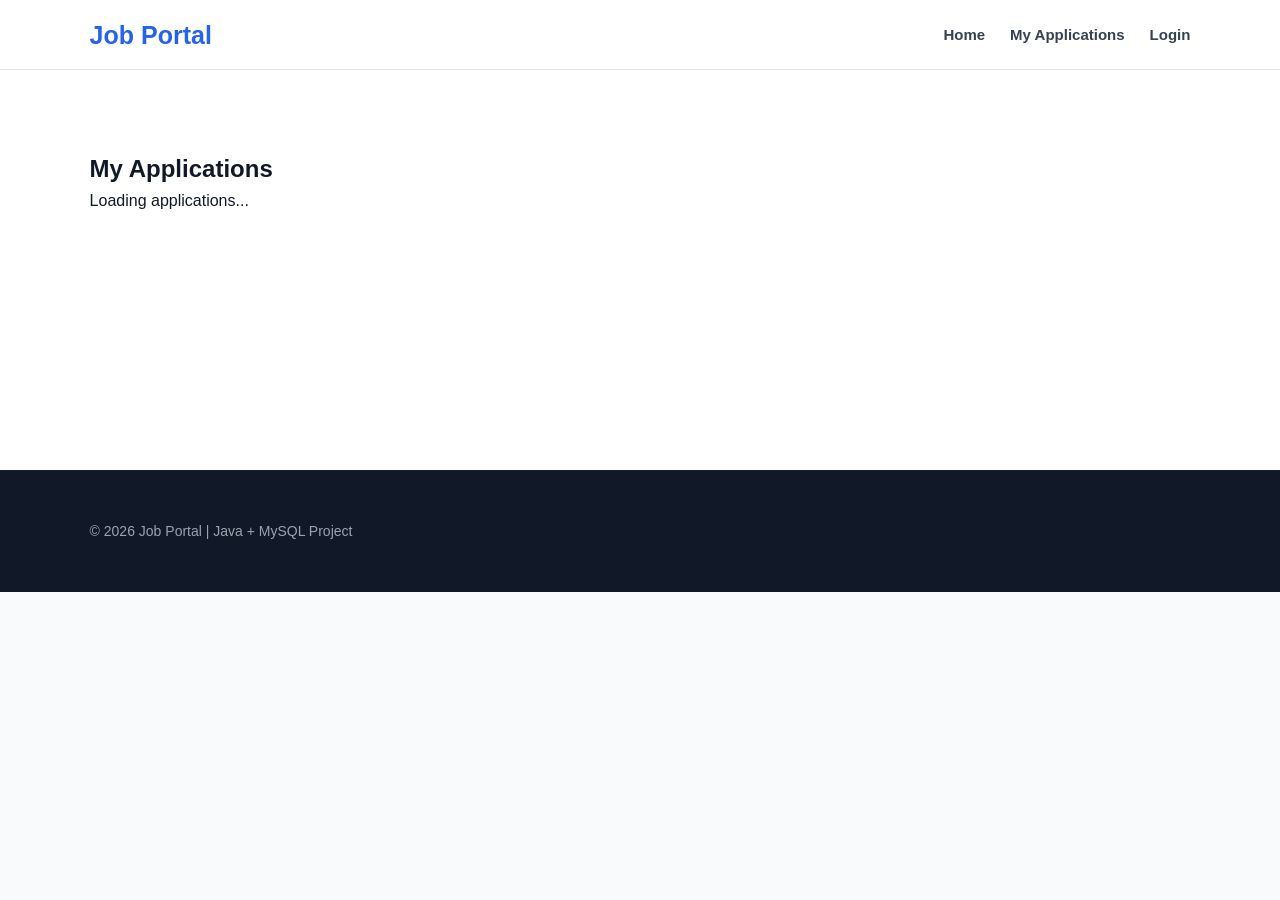
<file: Web/applications.html>
<!DOCTYPE html>
<html lang="en">

<head>

    <meta charset="UTF-8">

    <meta name="viewport"
          content="width=device-width, initial-scale=1.0">

    <title>My Applications - Job Portal</title>

    <link rel="stylesheet"
          href="style.css">

</head>

<body>

<header>

    <h1>Job Portal</h1>

    <nav>

        <a href="index.html">
            Home
        </a>

        <a href="applications.html">
            My Applications
        </a>

        <a href="login.html">
            Login
        </a>

    </nav>

</header>


<section class="jobs">

    <h2>My Applications</h2>

    <div id="applicationList">

        <p>
            Loading applications...
        </p>

    </div>

</section>


<footer>

    <p>
        © 2026 Job Portal | Java + MySQL Project
    </p>

</footer>


<script src="script.js"></script>

</body>

</html>
</file>
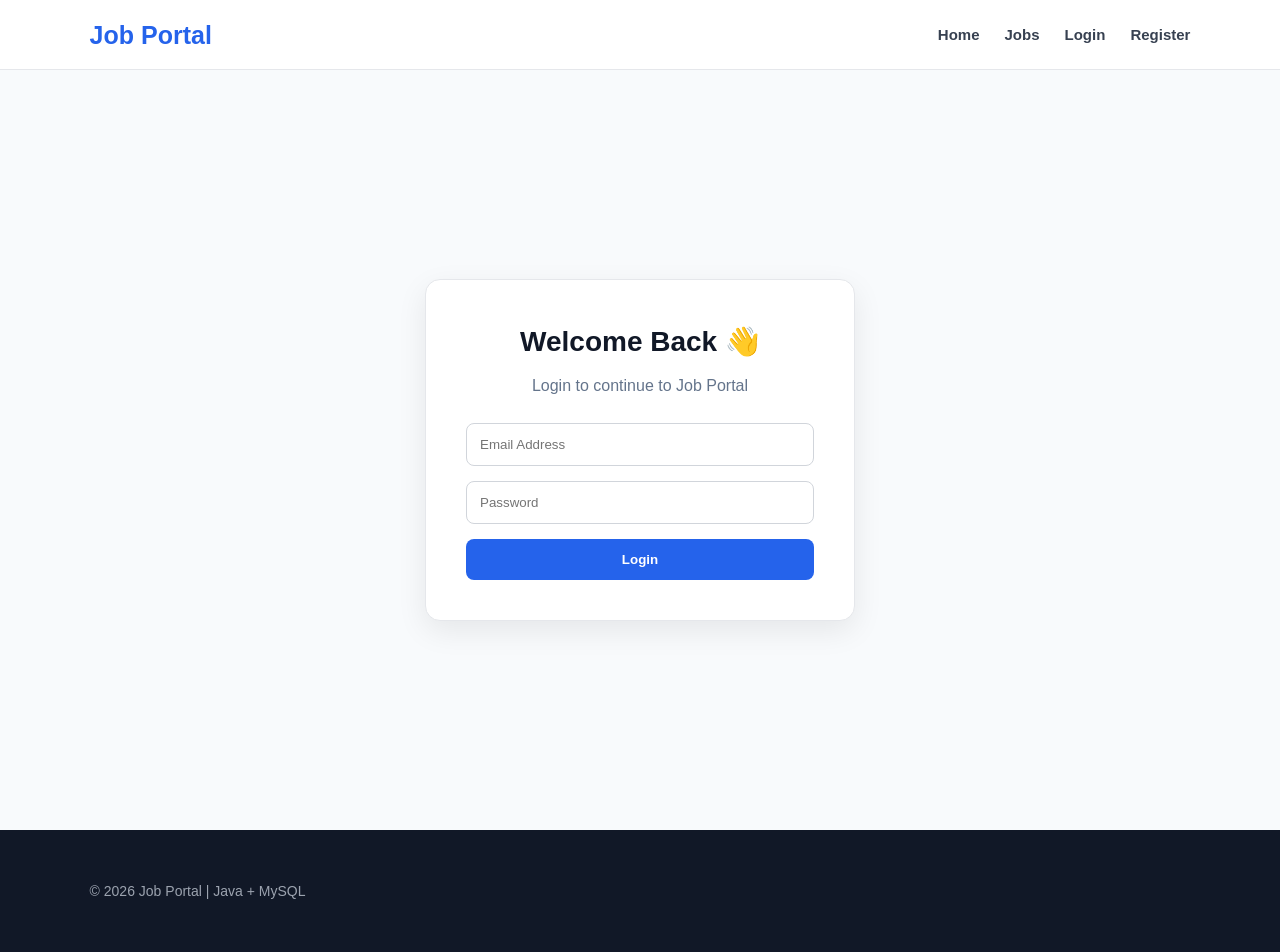
<file: Web/dashboard.html>
<!DOCTYPE html>
<html lang="en">

<head>

    <meta charset="UTF-8">

    <meta name="viewport"
          content="width=device-width, initial-scale=1.0">

    <title>My Dashboard - JobPortal</title>

    <link rel="stylesheet" href="style.css">

</head>

<body>

<!-- ================= NAVBAR ================= -->

<header>

    <div class="logo">
        💼 JobPortal
    </div>

    <nav>

        <a href="index.html">
            Home
        </a>

        <a href="index.html#jobs">
            Find Jobs
        </a>

        <a href="dashboard.html">
            My Dashboard
        </a>

        <a href="login.html">
            Logout
        </a>

    </nav>

</header>


<!-- ================= DASHBOARD ================= -->

<section class="dashboard">

    <!-- Welcome -->

    <div class="dashboard-header">

        <div>

            <h1>
                Welcome, <span id="userName">User</span> 👋
            </h1>

            <p>
                Manage your profile and track your job applications.
            </p>

        </div>

    </div>


    <!-- ================= PROFILE ================= -->

    <div class="profile-card">

        <div class="profile-icon">
            👤
        </div>

        <div class="profile-info">

            <h2 id="profileName">
                Loading...
            </h2>

            <p>
                📧 <span id="profileEmail">
                    Loading...
                </span>
            </p>

            <p>
                🎯 Job Seeker
            </p>

        </div>

    </div>


    <!-- ================= STATISTICS ================= -->

    <div class="application-stats">

        <div class="application-stat">

            <div class="stat-icon">
                📋
            </div>

            <h2 id="totalApplications">
                0
            </h2>

            <p>
                Total Applications
            </p>

        </div>


        <div class="application-stat">

            <div class="stat-icon">
                ⏳
            </div>

            <h2 id="pendingApplications">
                0
            </h2>

            <p>
                Pending
            </p>

        </div>


        <div class="application-stat">

            <div class="stat-icon">
                ✅
            </div>

            <h2 id="selectedApplications">
                0
            </h2>

            <p>
                Selected
            </p>

        </div>


        <div class="application-stat">

            <div class="stat-icon">
                ❌
            </div>

            <h2 id="rejectedApplications">
                0
            </h2>

            <p>
                Rejected
            </p>

        </div>

    </div>


    <!-- ================= APPLICATIONS ================= -->

    <div class="my-applications">

        <div class="section-heading">

            <div>

                <h2>
                    My Applications
                </h2>

                <p>
                    Track all the jobs you have applied for.
                </p>

            </div>

        </div>


        <div id="dashboardApplicationList">

            <div class="loading">
                Loading applications...
            </div>

        </div>

    </div>


</section>


<!-- ================= FOOTER ================= -->

<footer>

    <div>

        <h2>
            💼 JobPortal
        </h2>

        <p>
            Connecting talented people with great opportunities.
        </p>

    </div>


    <div>

        <h3>
            Quick Links
        </h3>

        <a href="index.html">
            Home
        </a>

        <a href="index.html#jobs">
            Find Jobs
        </a>

    </div>


    <div>

        <h3>
            Account
        </h3>

        <a href="dashboard.html">
            My Dashboard
        </a>

        <a href="login.html">
            Logout
        </a>

    </div>

</footer>


<div class="copyright">

    © 2026 JobPortal | Java + MySQL Project

</div>


<script src="script.js"></script>

</body>

</html>
</file>
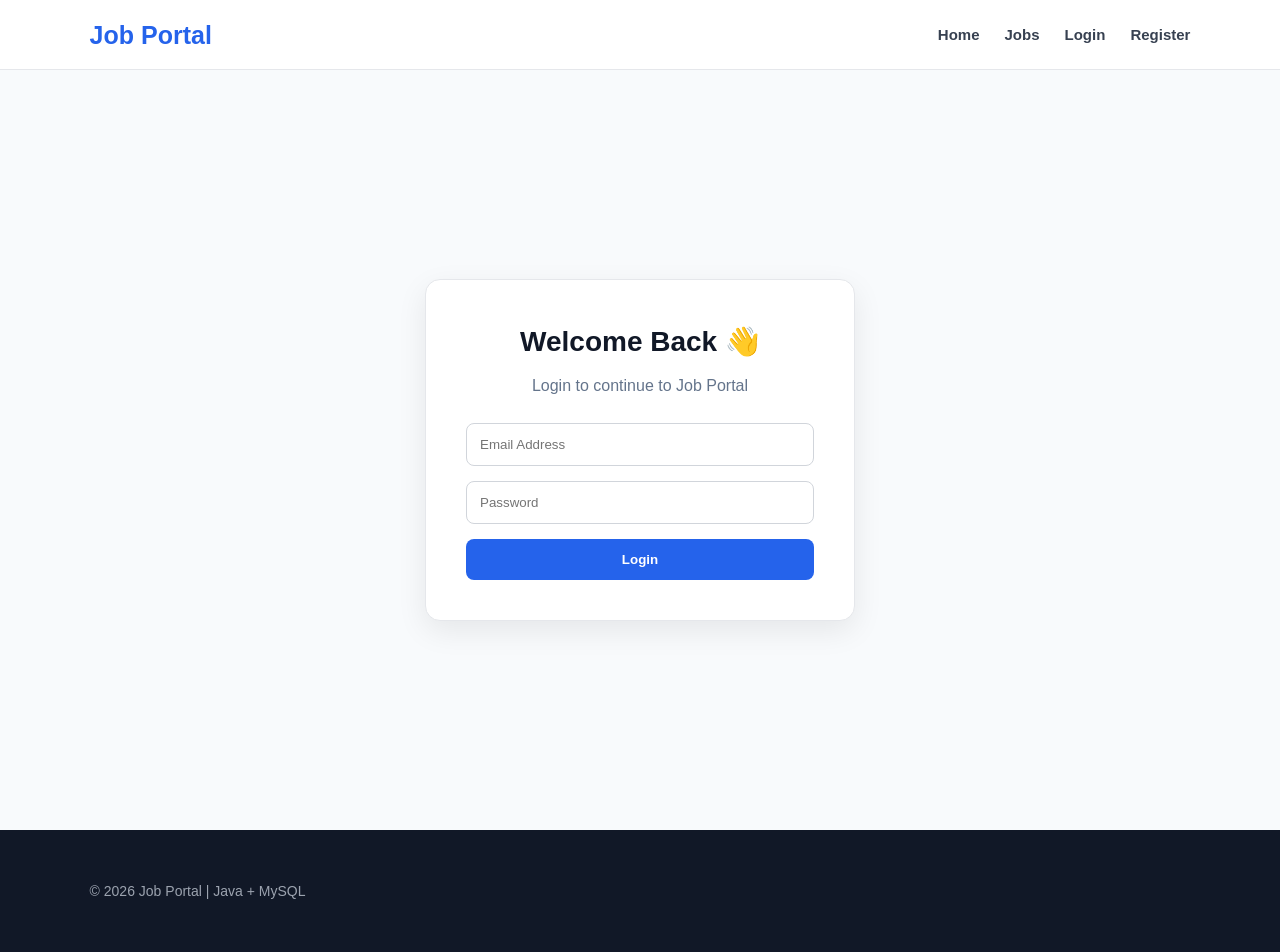
<file: Web/login.html>
<!DOCTYPE html>
<html lang="en">

<head>

    <meta charset="UTF-8">

    <meta name="viewport"
          content="width=device-width, initial-scale=1.0">

    <title>Login - Job Portal</title>

    <link rel="stylesheet"
          href="style.css">

</head>

<body>

<header>

    <h1>Job Portal</h1>

    <nav>

        <a href="index.html">Home</a>

        <a href="index.html#jobs">Jobs</a>

        <a href="login.html">Login</a>

        <a href="register.html">Register</a>

    </nav>

</header>


<section class="auth-page">

    <div class="auth-card">

        <h2>Welcome Back 👋</h2>

        <p>Login to continue to Job Portal</p>


        <input
                type="email"
                id="email"
                placeholder="Email Address"
        >


        <input
                type="password"
                id="password"
                placeholder="Password"
        >


        <button onclick="loginUser()">
            Login
        </button>

    </div>

</section>


<footer>

    <p>
        © 2026 Job Portal | Java + MySQL
    </p>

</footer>


<script src="script.js"></script>

</body>

</html>
</file>
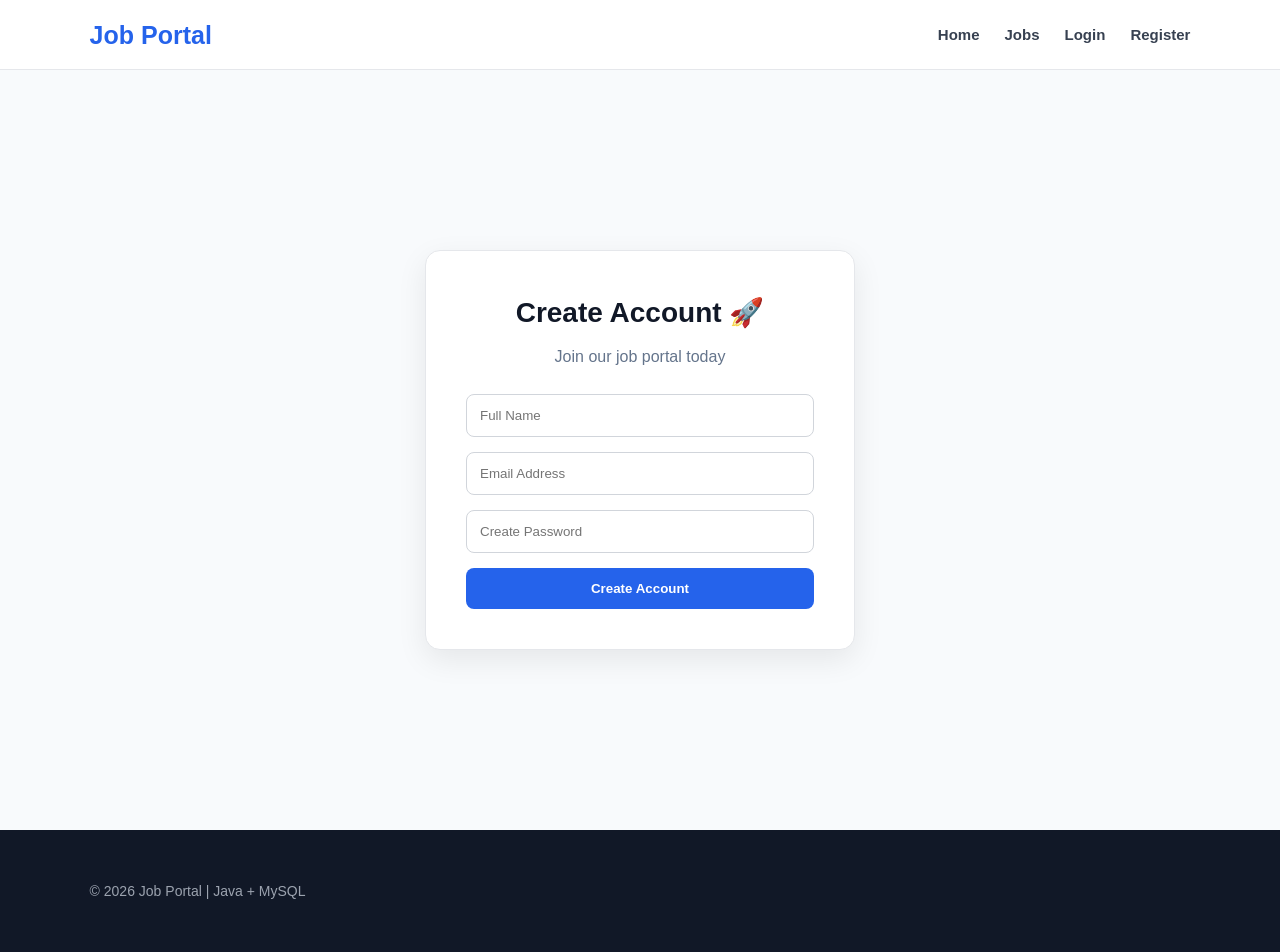
<file: Web/register.html>
<!DOCTYPE html>
<html lang="en">

<head>

    <meta charset="UTF-8">

    <meta name="viewport"
          content="width=device-width, initial-scale=1.0">

    <title>Register - Job Portal</title>

    <link rel="stylesheet"
          href="style.css">

</head>

<body>

<header>

    <h1>Job Portal</h1>

    <nav>

        <a href="index.html">Home</a>

        <a href="index.html#jobs">Jobs</a>

        <a href="login.html">Login</a>

        <a href="register.html">Register</a>

    </nav>

</header>


<section class="auth-page">

    <div class="auth-card">

        <h2>Create Account 🚀</h2>

        <p>Join our job portal today</p>


        <input
                type="text"
                id="name"
                placeholder="Full Name"
        >


        <input
                type="email"
                id="registerEmail"
                placeholder="Email Address"
        >


        <input
                type="password"
                id="registerPassword"
                placeholder="Create Password"
        >


        <button onclick="registerUser()">
            Create Account
        </button>

    </div>

</section>


<footer>

    <p>
        © 2026 Job Portal | Java + MySQL
    </p>

</footer>


<script src="script.js"></script>

</body>

</html>
</file>
<file: Web/style.css>
/* =====================================================
   JOB PORTAL - COMPLETE STYLE SHEET
   Java + MySQL + HTML + CSS + JavaScript
   ===================================================== */


/* =====================================================
   RESET
   ===================================================== */

* {
    margin: 0;
    padding: 0;
    box-sizing: border-box;
}

html {
    scroll-behavior: smooth;
}

body {
    font-family: Arial, Helvetica, sans-serif;
    background: #f8fafc;
    color: #111827;
    line-height: 1.6;
}

a {
    text-decoration: none;
    color: inherit;
}

button,
input,
textarea {
    font-family: inherit;
}


/* =====================================================
   NAVBAR
   ===================================================== */

header {
    width: 100%;
    min-height: 70px;

    padding: 0 7%;

    background: white;

    display: flex;
    align-items: center;
    justify-content: space-between;

    border-bottom: 1px solid #e5e7eb;

    position: sticky;
    top: 0;
    z-index: 1000;
}

.logo {
    font-size: 25px;
    font-weight: bold;
    color: #2563eb;
}

header h1 {
    font-size: 25px;
    color: #2563eb;
}

nav {
    display: flex;
    align-items: center;
    gap: 25px;
}

nav a {
    color: #374151;
    font-size: 15px;
    font-weight: 600;

    transition: 0.3s;
}

nav a:hover {
    color: #2563eb;
}

.nav-btn {
    padding: 10px 18px;

    background: #2563eb;
    color: white !important;

    border-radius: 7px;
}

.nav-btn:hover {
    background: #1d4ed8;
}


/* =====================================================
   HERO SECTION
   ===================================================== */

.hero {
    min-height: 500px;

    padding: 90px 7%;

    background:
            linear-gradient(
                    135deg,
                    #eff6ff,
                    #f8fafc
            );

    display: flex;
    align-items: center;
    justify-content: center;

    text-align: center;
}

.hero-content {
    max-width: 900px;
    width: 100%;
}

.hero-badge {
    display: inline-block;

    padding: 8px 16px;

    margin-bottom: 20px;

    background: #dbeafe;

    color: #1d4ed8;

    border-radius: 30px;

    font-size: 14px;
    font-weight: bold;
}

.hero h1 {
    font-size: 55px;

    line-height: 1.15;

    margin-bottom: 20px;

    color: #111827;
}

.hero h1 span {
    display: block;

    color: #2563eb;
}

.hero p {
    max-width: 650px;

    margin: 0 auto 35px;

    color: #64748b;

    font-size: 18px;
}


/* =====================================================
   SEARCH
   ===================================================== */

.search-container {
    max-width: 850px;

    margin: auto;

    padding: 10px;

    background: white;

    border: 1px solid #e5e7eb;

    border-radius: 12px;

    box-shadow:
            0 10px 30px rgba(0, 0, 0, 0.08);

    display: flex;

    gap: 10px;
}

.search-container input {
    flex: 1;

    padding: 15px;

    border: 1px solid #e5e7eb;

    border-radius: 8px;

    outline: none;

    font-size: 14px;
}

.search-container input:focus {
    border-color: #2563eb;
}

.search-container button {
    padding: 0 25px;

    border: none;

    border-radius: 8px;

    background: #2563eb;

    color: white;

    font-weight: bold;

    cursor: pointer;

    transition: 0.3s;
}

.search-container button:hover {
    background: #1d4ed8;
}


/* =====================================================
   STATS
   ===================================================== */

.stats {
    padding: 45px 7%;

    background: white;

    display: grid;

    grid-template-columns:
        repeat(4, 1fr);

    gap: 20px;
}

.stat-card {
    padding: 25px;

    text-align: center;

    border-right: 1px solid #e5e7eb;
}

.stat-card:last-child {
    border-right: none;
}

.stat-card h2 {
    font-size: 32px;

    color: #2563eb;

    margin-bottom: 5px;
}

.stat-card p {
    color: #64748b;

    font-size: 14px;
}


/* =====================================================
   CATEGORIES
   ===================================================== */

.categories {
    padding: 80px 7%;

    text-align: center;

    background: #f8fafc;
}

.categories > h2 {
    font-size: 35px;

    margin-bottom: 8px;
}

.section-subtitle {
    color: #64748b;

    margin-bottom: 40px;
}

.category-grid {
    max-width: 1100px;

    margin: auto;

    display: grid;

    grid-template-columns:
        repeat(4, 1fr);

    gap: 20px;
}

.category-card {
    padding: 30px 20px;

    background: white;

    border: 1px solid #e5e7eb;

    border-radius: 15px;

    cursor: pointer;

    transition: 0.3s;
}

.category-card:hover {
    transform: translateY(-7px);

    border-color: #2563eb;

    box-shadow:
            0 10px 25px rgba(0, 0, 0, 0.08);
}

.category-icon {
    font-size: 40px;

    margin-bottom: 15px;
}

.category-card h3 {
    margin-bottom: 7px;

    font-size: 18px;
}

.category-card p {
    color: #64748b;

    font-size: 14px;
}


/* =====================================================
   JOBS SECTION
   ===================================================== */

.jobs {
    padding: 80px 7%;

    background: white;

    min-height: 400px;
}

.section-heading {
    max-width: 1100px;

    margin: 0 auto 35px;

    display: flex;

    align-items: center;

    justify-content: space-between;
}

.section-heading h2 {
    font-size: 32px;

    margin-bottom: 5px;
}

.section-heading p {
    color: #64748b;
}


/* =====================================================
   OUTLINE BUTTON
   ===================================================== */

.outline-btn {
    padding: 10px 18px;

    border: 1px solid #2563eb;

    border-radius: 8px;

    background: white;

    color: #2563eb;

    font-weight: bold;

    cursor: pointer;

    transition: 0.3s;
}

.outline-btn:hover {
    background: #2563eb;

    color: white;
}


/* =====================================================
   JOB LIST
   ===================================================== */

#jobList {
    max-width: 1100px;

    margin: auto;

    display: grid;

    grid-template-columns:
        repeat(3, 1fr);

    gap: 22px;
}


/* =====================================================
   JOB CARD
   ===================================================== */

.job-card {
    background: white;

    padding: 25px;

    border: 1px solid #e5e7eb;

    border-radius: 15px;

    box-shadow:
            0 5px 20px rgba(0, 0, 0, 0.05);

    transition: 0.3s;
}

.job-card:hover {
    transform: translateY(-5px);

    box-shadow:
            0 12px 30px rgba(0, 0, 0, 0.1);
}

.job-card h3 {
    font-size: 20px;

    color: #111827;

    margin-bottom: 12px;
}

.job-card p {
    color: #64748b;

    font-size: 14px;

    margin: 8px 0;
}

.job-card strong {
    color: #374151;
}

.job-card button {
    width: 100%;

    margin-top: 18px;

    padding: 11px;

    border: none;

    border-radius: 8px;

    background: #2563eb;

    color: white;

    font-weight: bold;

    cursor: pointer;

    transition: 0.3s;
}

.job-card button:hover {
    background: #1d4ed8;
}


/* =====================================================
   LOADING
   ===================================================== */

.loading {
    padding: 40px;

    text-align: center;

    color: #64748b;

    grid-column: 1 / -1;
}


/* =====================================================
   WHY CHOOSE US
   ===================================================== */

.why-us {
    padding: 80px 7%;

    text-align: center;

    background: #f8fafc;
}

.why-us > h2 {
    font-size: 35px;

    margin-bottom: 8px;
}

.why-grid {
    max-width: 1100px;

    margin: auto;

    display: grid;

    grid-template-columns:
        repeat(3, 1fr);

    gap: 25px;
}

.why-card {
    padding: 30px;

    background: white;

    border: 1px solid #e5e7eb;

    border-radius: 15px;
}

.why-icon {
    font-size: 40px;

    margin-bottom: 15px;
}

.why-card h3 {
    margin-bottom: 10px;
}

.why-card p {
    color: #64748b;

    font-size: 14px;
}


/* =====================================================
   CTA
   ===================================================== */

.cta {
    padding: 75px 7%;

    text-align: center;

    background: #eff6ff;
}

.cta h2 {
    font-size: 35px;

    margin-bottom: 10px;
}

.cta p {
    color: #64748b;

    margin-bottom: 25px;
}

.cta a {
    display: inline-block;

    padding: 13px 22px;

    background: #2563eb;

    color: white;

    border-radius: 8px;

    font-weight: bold;

    transition: 0.3s;
}

.cta a:hover {
    background: #1d4ed8;

    transform: translateY(-2px);
}


/* =====================================================
   AUTH PAGES
   ===================================================== */

.auth-page {
    min-height: calc(100vh - 140px);

    padding: 70px 20px;

    background: #f8fafc;

    display: flex;

    align-items: center;

    justify-content: center;
}

.auth-card {
    width: 100%;

    max-width: 430px;

    padding: 40px;

    background: white;

    border: 1px solid #e5e7eb;

    border-radius: 15px;

    box-shadow:
            0 10px 30px rgba(0, 0, 0, 0.08);

    text-align: center;
}

.auth-card h2 {
    font-size: 28px;

    margin-bottom: 8px;
}

.auth-card p {
    color: #64748b;

    margin-bottom: 25px;
}

.auth-card input {
    width: 100%;

    padding: 13px;

    margin-bottom: 15px;

    border: 1px solid #d1d5db;

    border-radius: 8px;

    outline: none;
}

.auth-card input:focus {
    border-color: #2563eb;
}

.auth-card button {
    width: 100%;

    padding: 13px;

    border: none;

    border-radius: 8px;

    background: #2563eb;

    color: white;

    font-weight: bold;

    cursor: pointer;

    transition: 0.3s;
}

.auth-card button:hover {
    background: #1d4ed8;
}


/* =====================================================
   RECRUITER DASHBOARD
   ===================================================== */

.dashboard {
    padding: 60px 7%;

    min-height: 70vh;

    background: #f8fafc;
}

.dashboard-header {
    max-width: 1100px;

    margin: 0 auto 35px;

    display: flex;

    align-items: center;

    justify-content: space-between;
}

.dashboard-header h1 {
    font-size: 35px;

    color: #111827;

    margin-bottom: 8px;
}

.dashboard-header p {
    color: #64748b;
}


/* =====================================================
   PRIMARY BUTTON
   ===================================================== */

.primary-btn {
    border: none;

    padding: 12px 20px;

    border-radius: 8px;

    background: #2563eb;

    color: white;

    font-weight: bold;

    cursor: pointer;

    transition: 0.3s;
}

.primary-btn:hover {
    background: #1d4ed8;

    transform: translateY(-1px);
}


/* =====================================================
   JOB FORM
   ===================================================== */

.job-form {
    max-width: 1100px;

    margin: 0 auto 50px;

    padding: 30px;

    background: white;

    border: 1px solid #e5e7eb;

    border-radius: 16px;

    box-shadow:
            0 10px 30px rgba(0, 0, 0, 0.08);
}

.job-form h2 {
    color: #111827;

    margin-bottom: 8px;
}

.form-subtitle {
    color: #64748b;

    margin-bottom: 25px;
}


/* =====================================================
   FORM GRID
   ===================================================== */

.form-grid {
    display: grid;

    grid-template-columns:
        repeat(2, 1fr);

    gap: 16px;
}

.form-grid input,
.form-grid textarea {
    width: 100%;

    padding: 14px;

    border: 1px solid #d1d5db;

    border-radius: 8px;

    outline: none;

    font-size: 14px;
}

.form-grid input:focus,
.form-grid textarea:focus {
    border-color: #2563eb;
}

.form-grid textarea {
    grid-column: 1 / -1;

    min-height: 130px;

    resize: vertical;
}


/* =====================================================
   FORM BUTTONS
   ===================================================== */

.form-buttons {
    display: flex;

    gap: 12px;

    margin-top: 20px;
}

.cancel-btn {
    padding: 12px 20px;

    border: 1px solid #d1d5db;

    border-radius: 8px;

    background: white;

    color: #374151;

    font-weight: bold;

    cursor: pointer;
}

.cancel-btn:hover {
    background: #f3f4f6;
}


/* =====================================================
   MY JOBS
   ===================================================== */

.my-jobs {
    max-width: 1100px;

    margin: auto;
}

.my-jobs .section-heading {
    margin-bottom: 25px;
}


/* =====================================================
   RECRUITER JOB LIST
   ===================================================== */

#recruiterJobList {
    display: grid;

    grid-template-columns:
        repeat(3, 1fr);

    gap: 22px;
}


/* =====================================================
   RECRUITER JOB CARD
   ===================================================== */

.recruiter-job-card {
    background: white;

    padding: 25px;

    border-radius: 15px;

    border: 1px solid #e5e7eb;

    box-shadow:
            0 5px 20px rgba(0, 0, 0, 0.05);

    transition: 0.3s;
}

.recruiter-job-card:hover {
    transform: translateY(-5px);

    box-shadow:
            0 12px 30px rgba(0, 0, 0, 0.1);
}

.recruiter-job-card h3 {
    color: #111827;

    font-size: 20px;

    margin-bottom: 12px;
}

.recruiter-job-card p {
    color: #64748b;

    font-size: 14px;

    margin: 8px 0;

    line-height: 1.5;
}


/* =====================================================
   JOB ACTIONS
   ===================================================== */

.job-actions {
    display: flex;

    gap: 8px;

    margin-top: 18px;
}

.edit-btn,
.delete-btn {
    flex: 1;

    padding: 10px;

    border-radius: 7px;

    font-weight: bold;

    cursor: pointer;
}


/* EDIT */

.edit-btn {
    border: 1px solid #2563eb;

    background: white;

    color: #2563eb;
}

.edit-btn:hover {
    background: #2563eb;

    color: white;
}


/* DELETE */

.delete-btn {
    border: none;

    background: #dc2626;

    color: white;
}

.delete-btn:hover {
    background: #b91c1c;
}


/* =====================================================
   FOOTER
   ===================================================== */

footer {
    padding: 50px 7%;

    background: #111827;

    color: white;

    display: grid;

    grid-template-columns:
        2fr 1fr 1fr;

    gap: 40px;
}

footer h2 {
    margin-bottom: 10px;
}

footer h3 {
    margin-bottom: 15px;
}

footer p {
    color: #9ca3af;

    font-size: 14px;
}

footer a {
    display: block;

    margin-bottom: 8px;

    color: #d1d5db;

    font-size: 14px;

    transition: 0.3s;
}

footer a:hover {
    color: white;
}

.copyright {
    padding: 18px;

    text-align: center;

    background: #0f172a;

    color: #94a3b8;

    font-size: 13px;
}


/* =====================================================
   RESPONSIVE - TABLET
   ===================================================== */

@media (max-width: 900px) {

    header {
        padding: 15px 5%;

        flex-direction: column;

        gap: 15px;
    }

    nav {
        flex-wrap: wrap;

        justify-content: center;

        gap: 15px;
    }

    .hero {
        padding: 70px 5%;
    }

    .hero h1 {
        font-size: 45px;
    }

    .stats {
        grid-template-columns:
            repeat(2, 1fr);
    }

    .stat-card {
        border-right: none;

        border-bottom: 1px solid #e5e7eb;
    }

    .category-grid {
        grid-template-columns:
            repeat(2, 1fr);
    }

    #jobList {
        grid-template-columns:
            repeat(2, 1fr);
    }

    .why-grid {
        grid-template-columns:
            repeat(2, 1fr);
    }

    #recruiterJobList {
        grid-template-columns:
            repeat(2, 1fr);
    }

    footer {
        grid-template-columns:
            repeat(2, 1fr);
    }
}


/* =====================================================
   RESPONSIVE - MOBILE
   ===================================================== */

@media (max-width: 650px) {

    header {
        padding: 15px 20px;
    }

    .logo,
    header h1 {
        font-size: 22px;
    }

    nav {
        gap: 10px;
    }

    nav a {
        font-size: 13px;
    }


    /* HERO */

    .hero {
        padding: 60px 20px;
    }

    .hero h1 {
        font-size: 35px;
    }

    .hero p {
        font-size: 15px;
    }


    /* SEARCH */

    .search-container {
        flex-direction: column;

        padding: 15px;
    }

    .search-container button {
        padding: 13px;
    }


    /* STATS */

    .stats {
        grid-template-columns: 1fr;

        padding: 30px 20px;
    }

    .stat-card {
        border-bottom: 1px solid #e5e7eb;

        border-right: none;
    }

    .stat-card:last-child {
        border-bottom: none;
    }


    /* CATEGORIES */

    .categories {
        padding: 60px 20px;
    }

    .categories > h2 {
        font-size: 28px;
    }

    .category-grid {
        grid-template-columns: 1fr;
    }


    /* JOBS */

    .jobs {
        padding: 60px 20px;
    }

    .section-heading {
        flex-direction: column;

        align-items: flex-start;

        gap: 15px;
    }

    .section-heading h2 {
        font-size: 28px;
    }

    #jobList {
        grid-template-columns: 1fr;
    }


    /* WHY */

    .why-us {
        padding: 60px 20px;
    }

    .why-us > h2 {
        font-size: 28px;
    }

    .why-grid {
        grid-template-columns: 1fr;
    }


    /* CTA */

    .cta {
        padding: 60px 20px;
    }

    .cta h2 {
        font-size: 28px;
    }


    /* AUTH */

    .auth-page {
        padding: 50px 20px;
    }

    .auth-card {
        padding: 30px 20px;
    }


    /* DASHBOARD */

    .dashboard {
        padding: 50px 20px;
    }

    .dashboard-header {
        flex-direction: column;

        align-items: flex-start;

        gap: 20px;
    }

    .dashboard-header h1 {
        font-size: 30px;
    }


    /* FORM */

    .job-form {
        padding: 20px;
    }

    .form-grid {
        grid-template-columns: 1fr;
    }

    .form-grid textarea {
        grid-column: auto;
    }

    .form-buttons {
        flex-direction: column;
    }


    /* RECRUITER JOBS */

    #recruiterJobList {
        grid-template-columns: 1fr;
    }


    /* FOOTER */

    footer {
        grid-template-columns: 1fr;

        padding: 40px 20px;
    }

}
/* =====================================================
   JOB SEEKER DASHBOARD
   ===================================================== */

.profile-card {
    max-width: 1100px;
    margin: 0 auto 30px;

    padding: 25px;

    background: white;

    border: 1px solid #e5e7eb;

    border-radius: 15px;

    display: flex;
    align-items: center;

    gap: 20px;

    box-shadow: 0 5px 20px rgba(0, 0, 0, 0.05);
}

.profile-icon {
    width: 70px;
    height: 70px;

    border-radius: 50%;

    background: #dbeafe;

    display: flex;
    align-items: center;
    justify-content: center;

    font-size: 35px;
}

.profile-info h2 {
    margin-bottom: 5px;

    color: #111827;
}

.profile-info p {
    margin: 4px 0;

    color: #64748b;

    font-size: 14px;
}


/* =====================================================
   APPLICATION STATISTICS
   ===================================================== */

.application-stats {
    max-width: 1100px;

    margin: 0 auto 45px;

    display: grid;

    grid-template-columns:
        repeat(4, 1fr);

    gap: 20px;
}

.application-stat {
    padding: 25px;

    background: white;

    border: 1px solid #e5e7eb;

    border-radius: 15px;

    text-align: center;

    box-shadow:
            0 5px 20px rgba(0, 0, 0, 0.05);

    transition: 0.3s;
}

.application-stat:hover {
    transform: translateY(-4px);

    box-shadow:
            0 10px 25px rgba(0, 0, 0, 0.08);
}

.stat-icon {
    font-size: 30px;

    margin-bottom: 8px;
}

.application-stat h2 {
    font-size: 30px;

    color: #2563eb;

    margin-bottom: 5px;
}

.application-stat p {
    color: #64748b;

    font-size: 14px;
}


/* =====================================================
   MY APPLICATIONS
   ===================================================== */

.my-applications {
    max-width: 1100px;

    margin: auto;
}

.my-applications .section-heading {
    margin-bottom: 25px;
}


/* =====================================================
   APPLICATION CARD
   ===================================================== */

.application-card {
    background: white;

    padding: 25px;

    margin-bottom: 18px;

    border: 1px solid #e5e7eb;

    border-radius: 15px;

    box-shadow:
            0 5px 20px rgba(0, 0, 0, 0.05);

    transition: 0.3s;
}

.application-card:hover {
    transform: translateY(-3px);

    box-shadow:
            0 10px 25px rgba(0, 0, 0, 0.08);
}

.application-card-header {
    display: flex;

    align-items: center;

    justify-content: space-between;

    gap: 20px;

    margin-bottom: 15px;
}

.application-card h3 {
    color: #111827;

    font-size: 20px;
}

.application-card p {
    color: #64748b;

    font-size: 14px;

    margin: 7px 0;
}


/* =====================================================
   STATUS BADGES
   ===================================================== */

.status-badge {
    display: inline-block;

    padding: 6px 12px;

    border-radius: 20px;

    font-size: 12px;

    font-weight: bold;
}

.status-applied {
    background: #dbeafe;

    color: #1d4ed8;
}

.status-pending {
    background: #fef3c7;

    color: #92400e;
}

.status-selected {
    background: #dcfce7;

    color: #166534;
}

.status-rejected {
    background: #fee2e2;

    color: #991b1b;
}


/* =====================================================
   DASHBOARD RESPONSIVE
   ===================================================== */

@media (max-width: 900px) {

    .application-stats {
        grid-template-columns:
            repeat(2, 1fr);
    }

}


@media (max-width: 650px) {

    .profile-card {
        flex-direction: column;

        align-items: flex-start;
    }

    .application-stats {
        grid-template-columns: 1fr;
    }

    .application-card-header {
        flex-direction: column;

        align-items: flex-start;
    }

}
</file>
